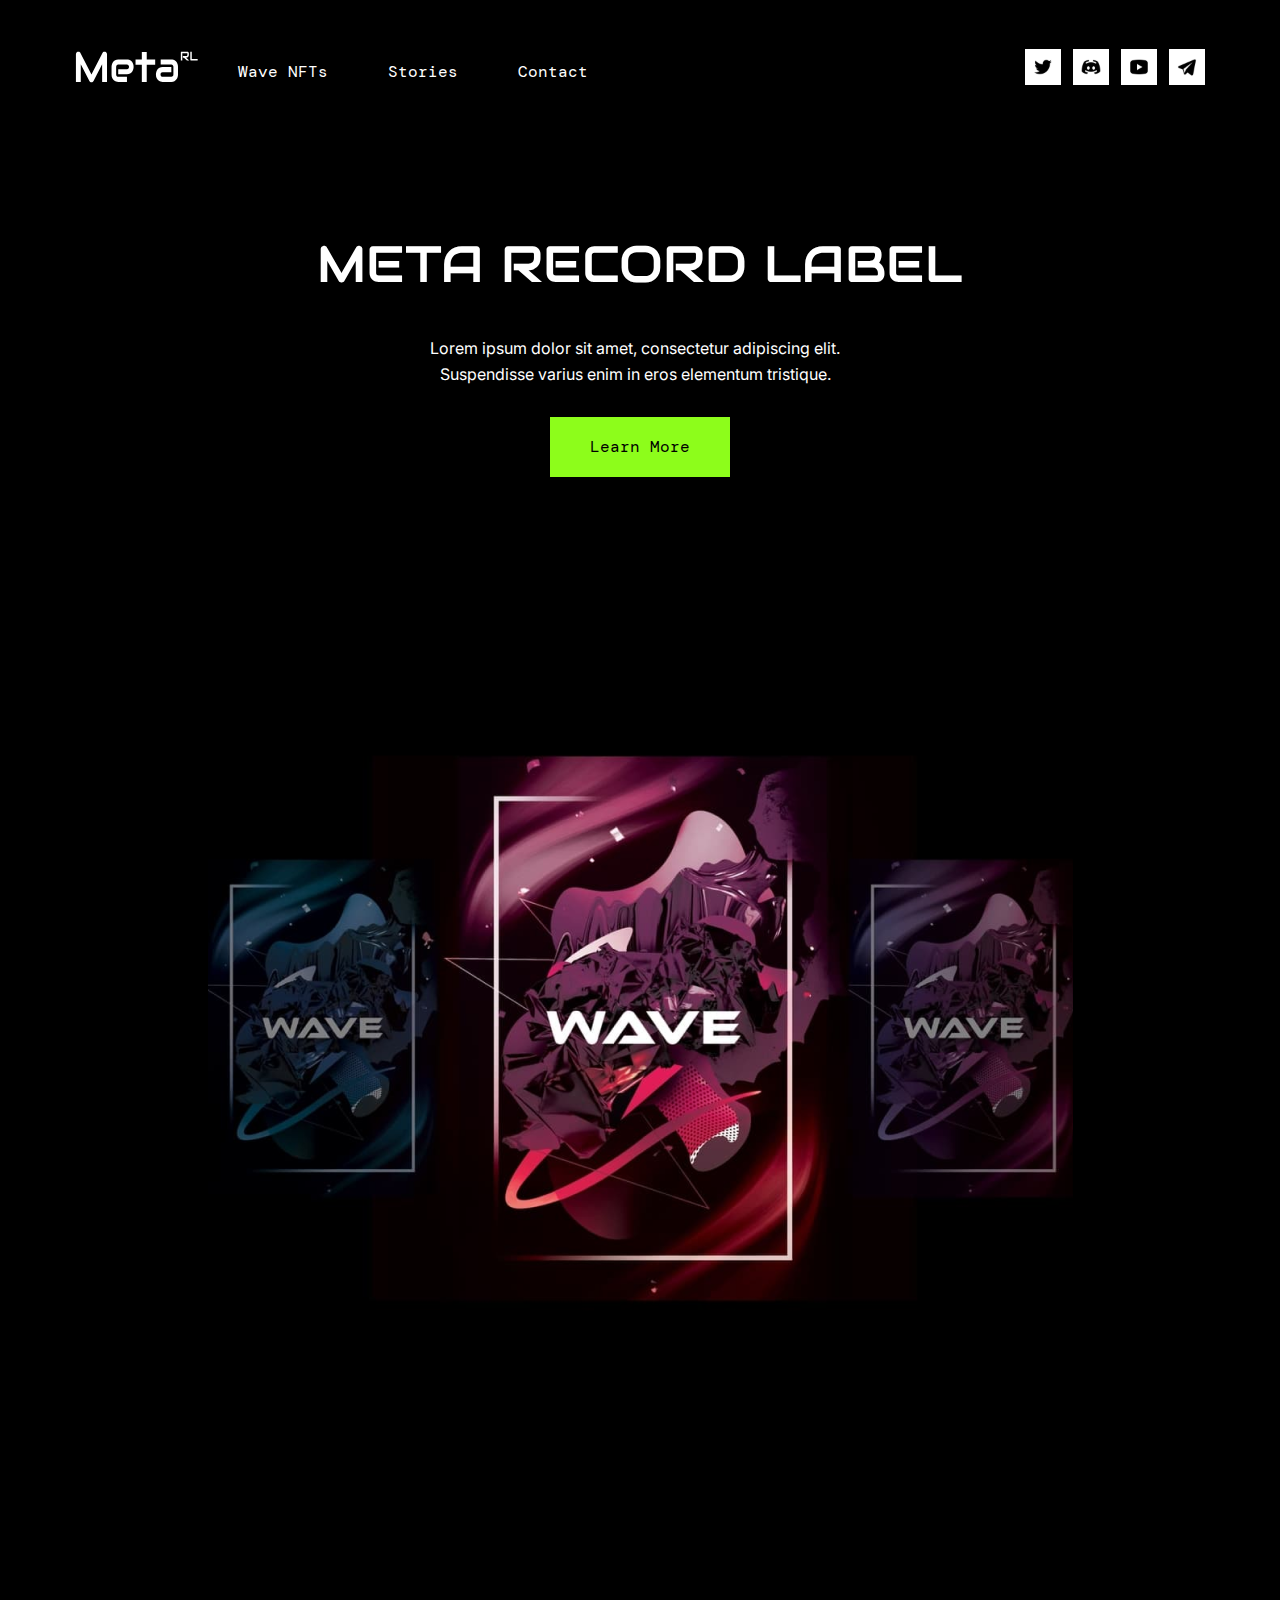
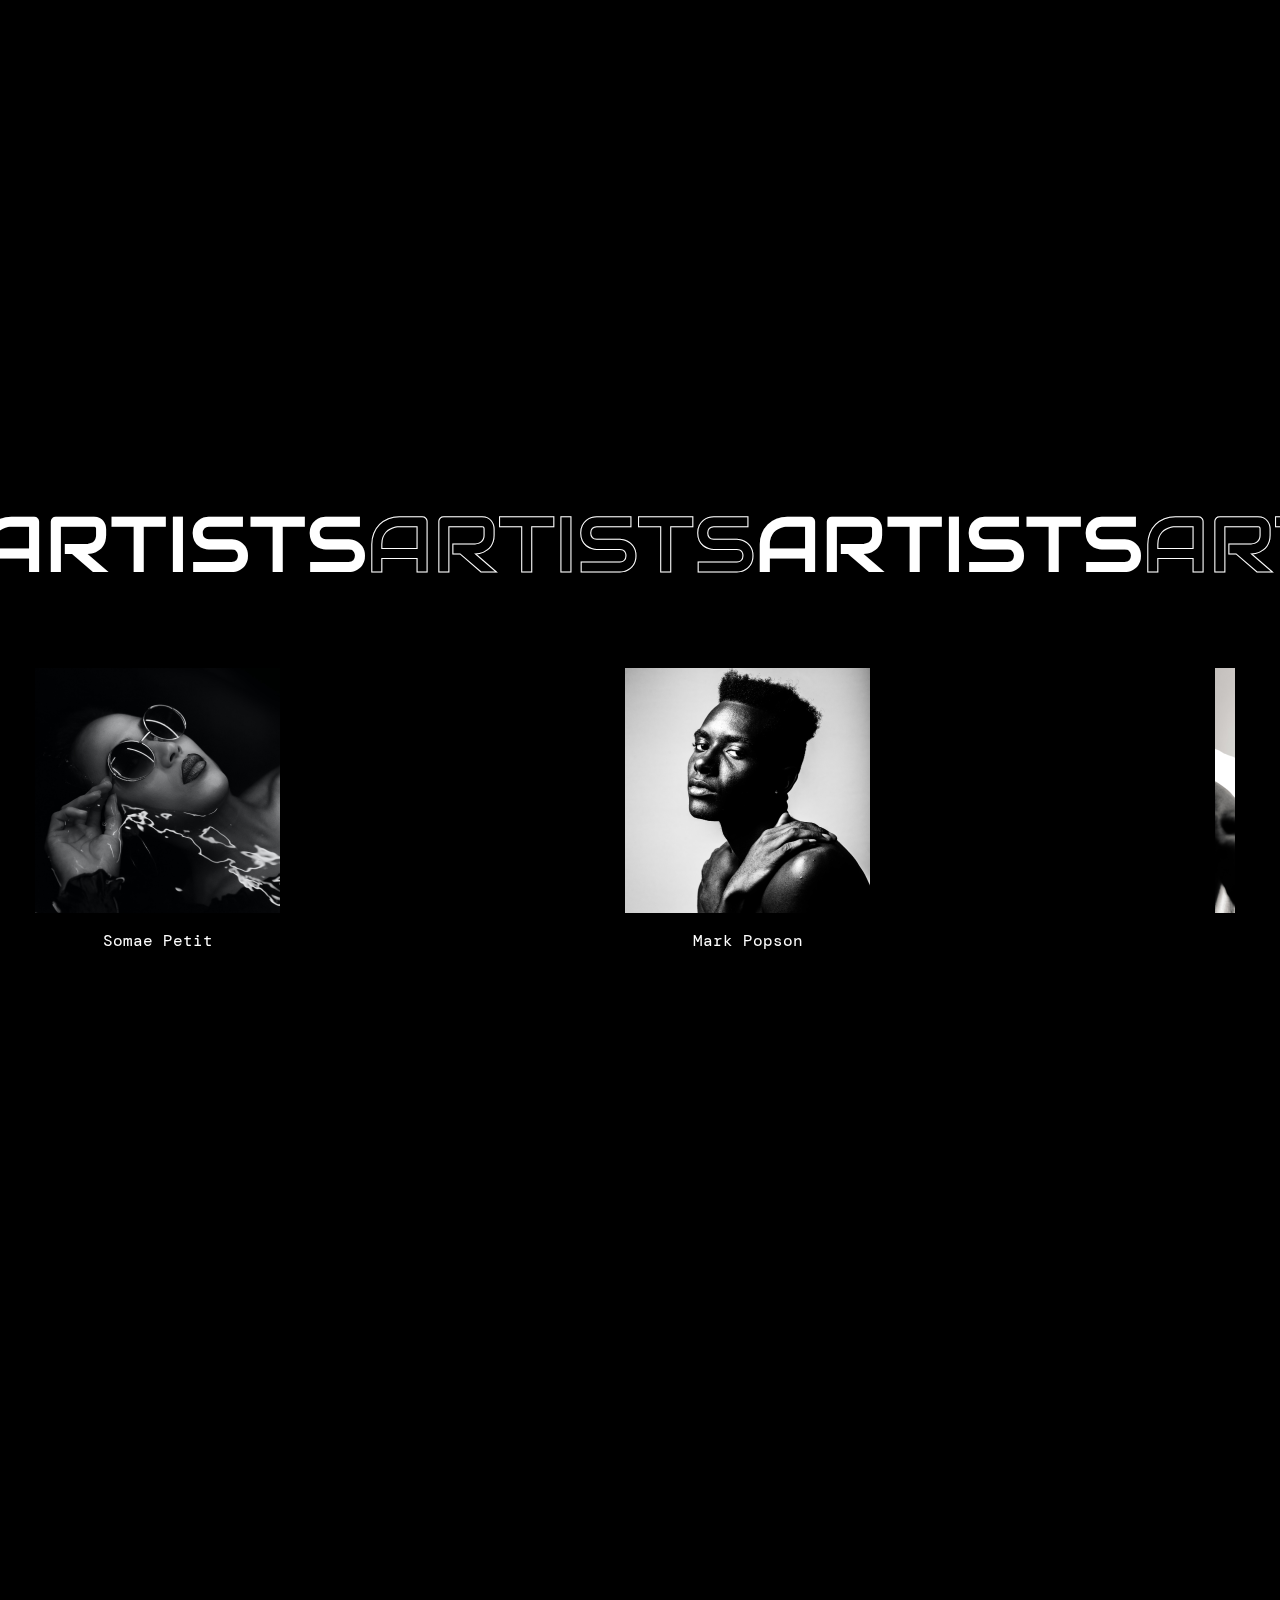
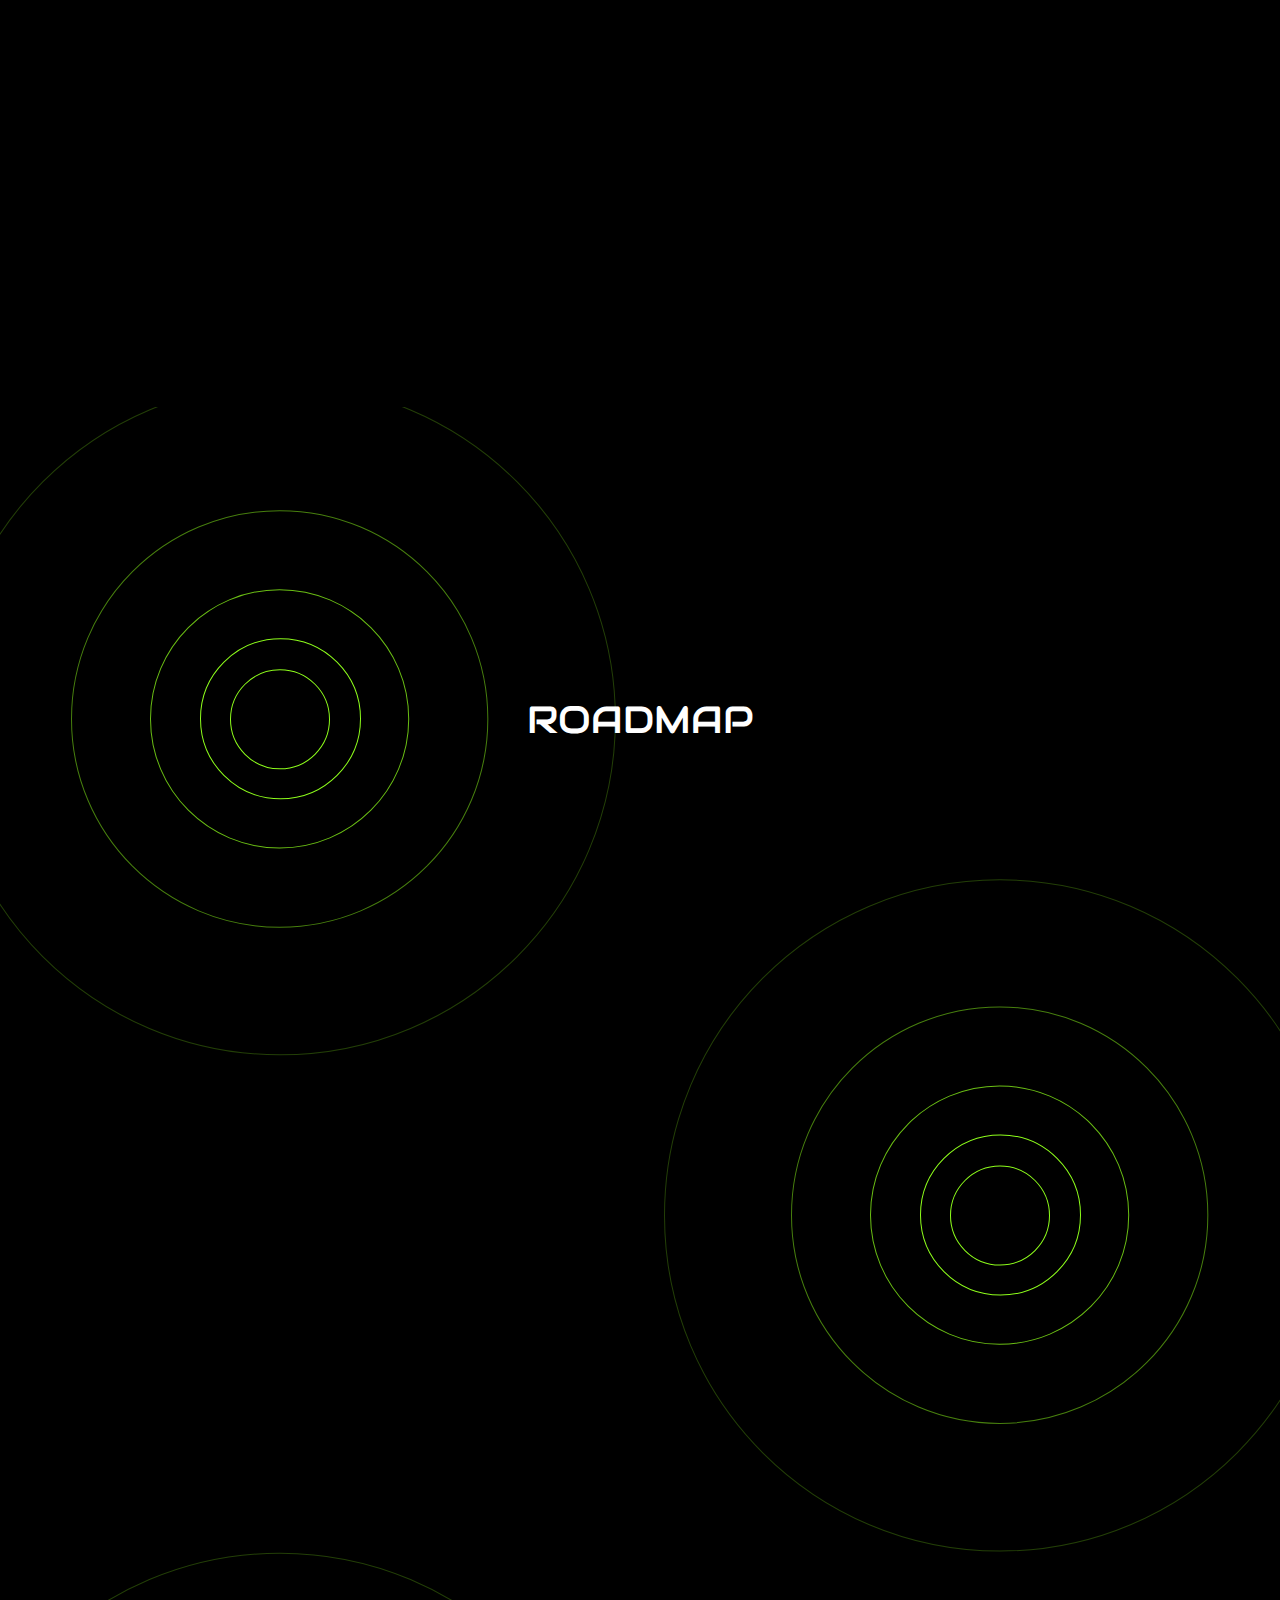
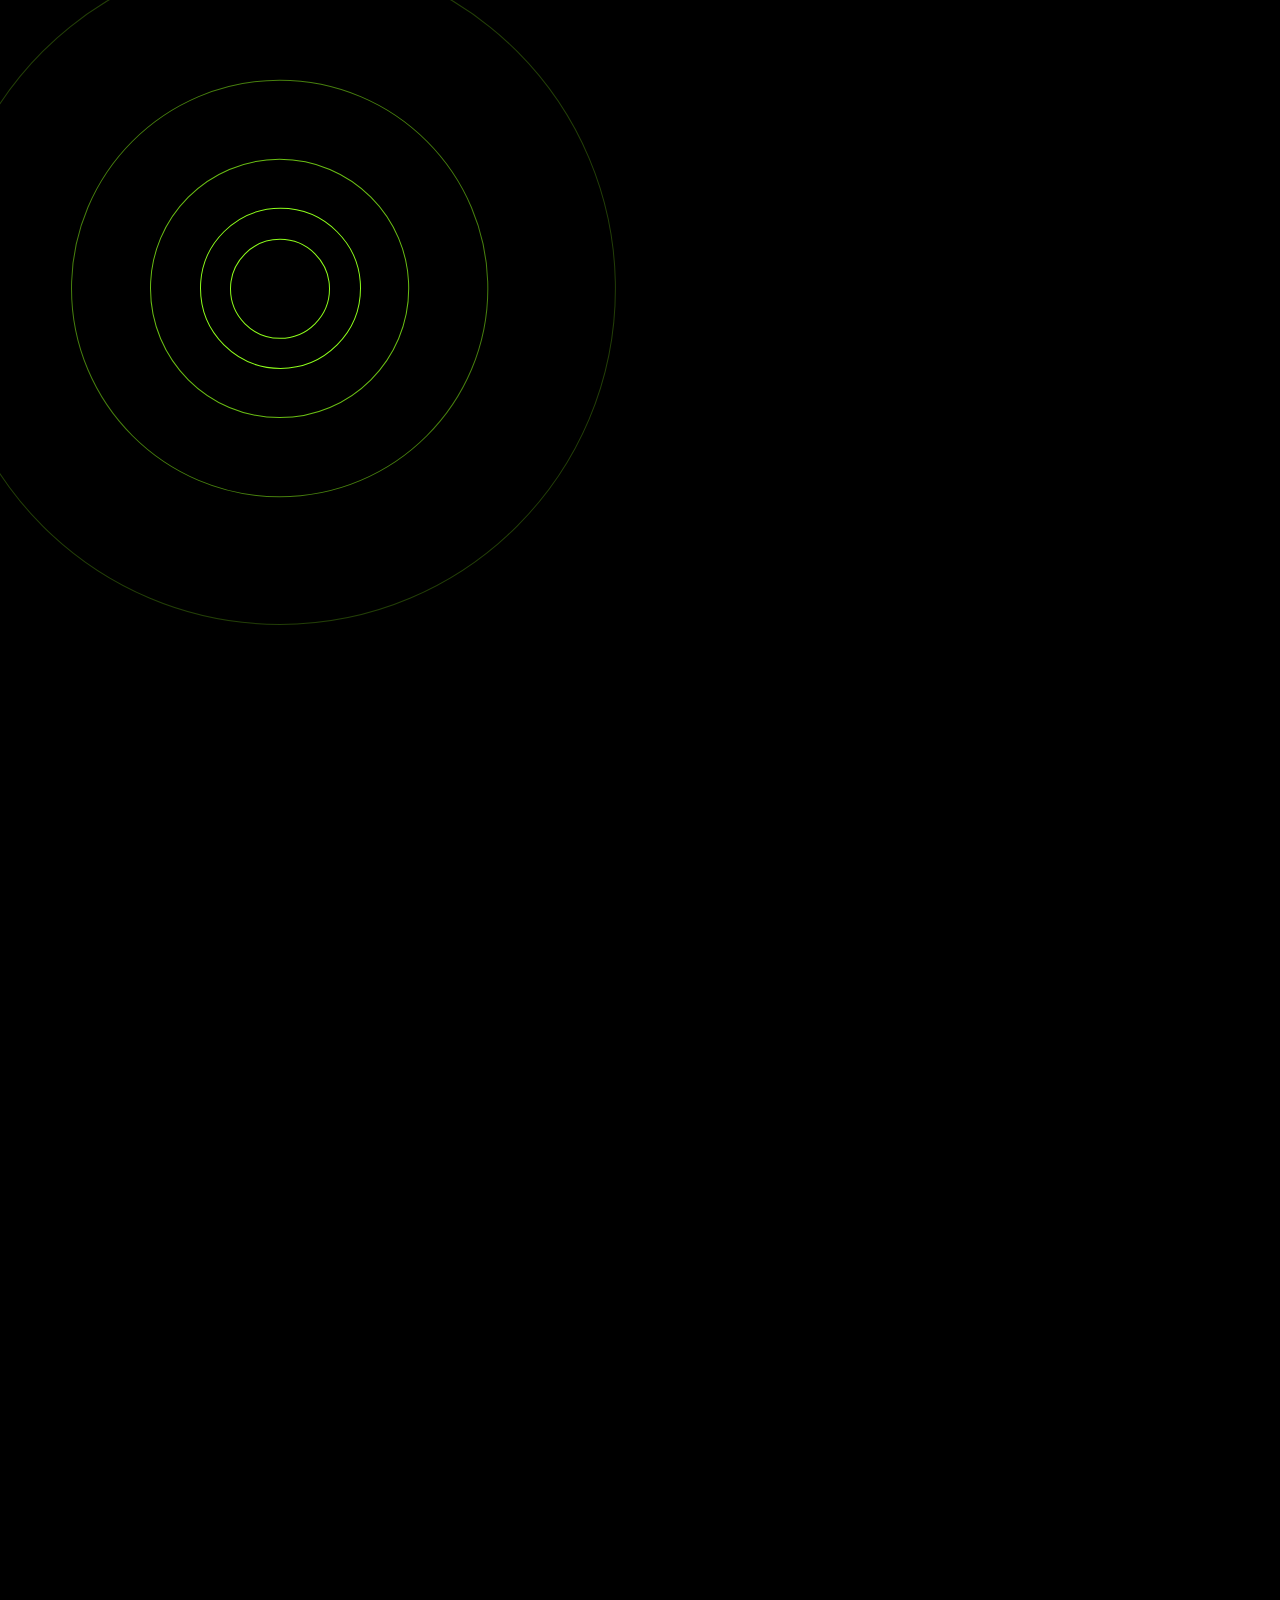
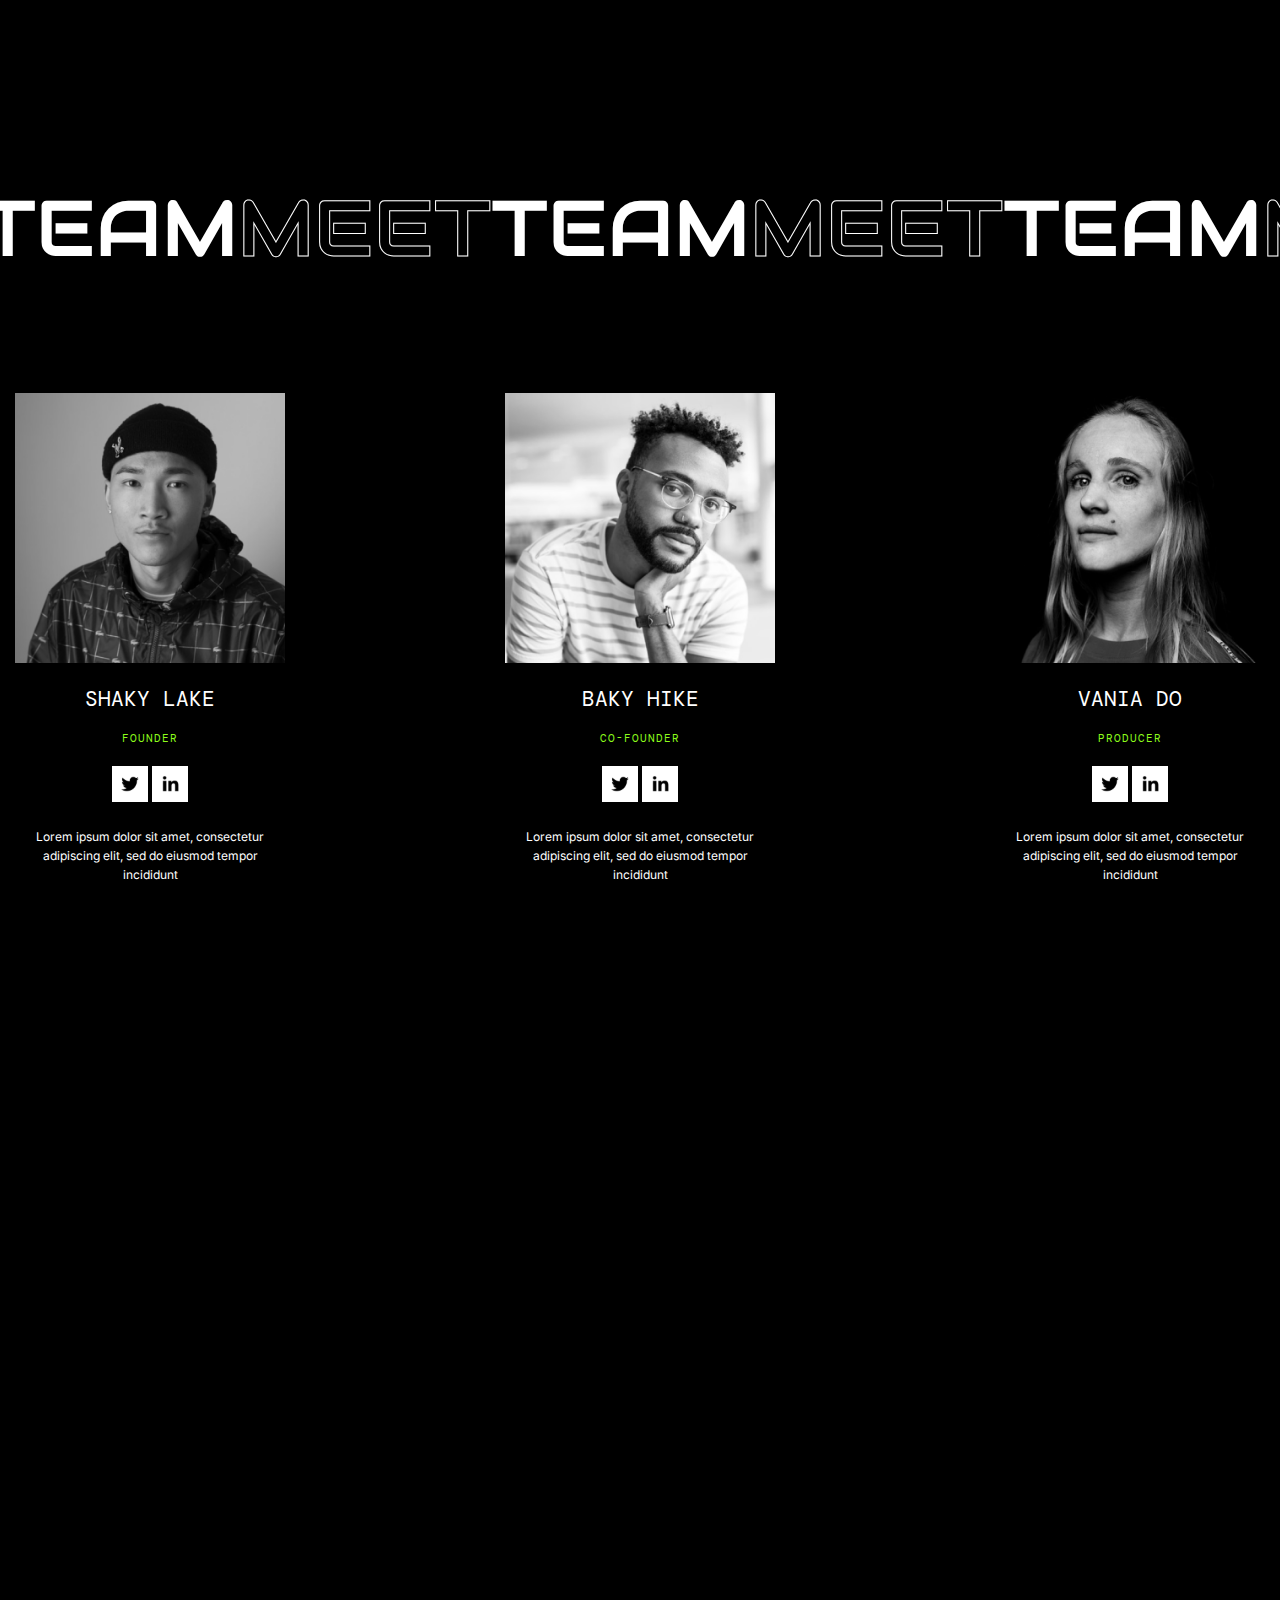
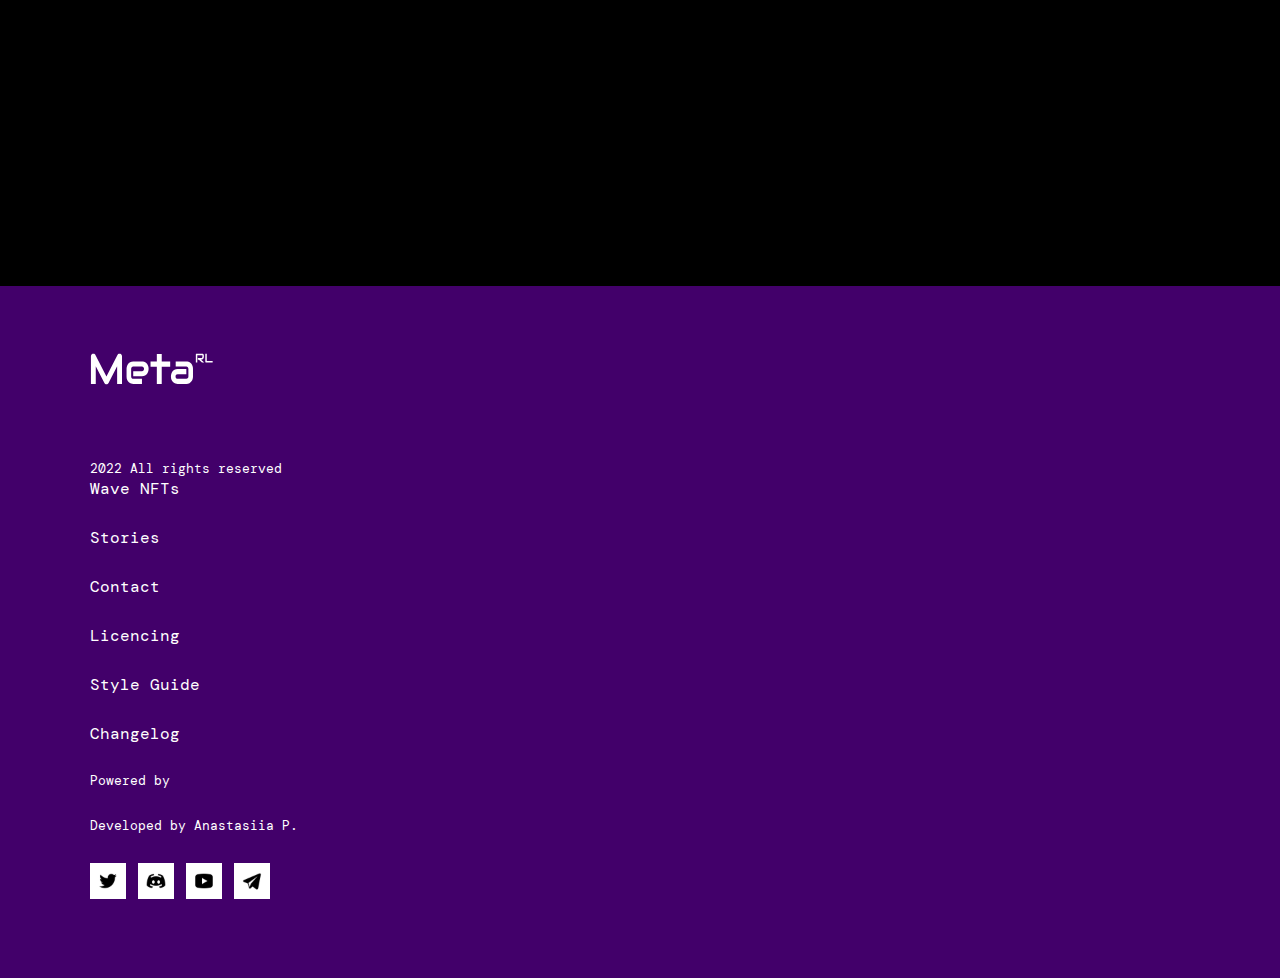
<file: index.html>
<!DOCTYPE html>
<html lang="en">

<head>
    <meta charset="UTF-8">
    <meta name="viewport" content="width=device-width, initial-scale=1.0">
    <meta http-equiv="X-UA-Compatible" content="ie=edge">
    <title>Meta</title>
    <link rel="shortcut icon" href="img/icon/favicon.ico" type="img/icon/favicon.ico">
    <script src="https://cdnjs.cloudflare.com/ajax/libs/jquery/3.6.0/jquery.min.js" integrity="sha512-894YE6QWD5I59HgZOGReFYm4dnWc1Qt5NtvYSaNcOP+u1T9qYdvdihz0PPSiiqn/+/3e7Jo4EaG7TubfWGUrMQ==" crossorigin="anonymous" referrerpolicy="no-referrer"></script>
    <link href="https://fonts.googleapis.com/css2?family=Audiowide&family=DM+Mono:ital,wght@0,300;0,500;1,300;1,400;1,500&family=Inter:wght@100;200;300;400;500;600;700;800;900&display=swap" rel="stylesheet">
    <link rel="stylesheet" href="css/style.min.css">
</head>

<body>
    <header class="header">
        <div class="container">
            <div class="header__menu">
                <div class="menu">
                    <div class="logo">
                        <a href="index.html"><img src="img/logo.svg" alt=""></a>
                    </div>
                    <button class="menu__btn-media">
                                <span></span>
                            </button>
                    <div class="menu__flex">
                        <nav>
                            <ul class="menu__btn-list ">
                                <li class="menu__btn"><a href="#wave-nft">Wave NFTs</a></li>
                                <li class="menu__btn"><a href="stories.html">Stories</a></li>
                                <li class="menu__btn"><a href="contacts.html">Contact</a></li>
                            </ul>
                        </nav>
                        <div class="menu__links">
                            <div class="menu__link">
                                <a href="https://twitter.com/"><img src="img/twitter.svg" alt="twitter"></a>
                            </div>
                            <div class="menu__link">
                                <a href="https://discord.com/"><img src="img/discord.svg" alt="discord"></a>
                            </div>
                            <div class="menu__link">
                                <a href="https://www.youtube.com/"><img src="img/youtube.svg" alt="youtube"></a>
                            </div>
                            <div class="menu__link">
                                <a href="https://telegram.org/"><img src="img/telegram.svg" alt="telegram"></a>
                            </div>
                        </div>
                    </div>
                </div>
            </div>


            <div class="header__content wow animate__animated animate__fadeIn animate__slow	2s">
                <div class="header__container">
                    <div class="header__title">META RECORD LABEl</div>
                    <div class="header__text">Lorem ipsum dolor sit amet, consectetur adipiscing elit. Suspendisse varius enim in eros elementum tristique.</div>
                    <a href="#wave-nft" class="header__btn">Learn more</a>
                </div>

                <div class="header__img">
                    <a href="#"><img src="img/wave-content.png" alt=""></a>
                </div>
            </div>
        </div>
    </header>

    <section>
        <div class="container">
            <div class="wave-nft__content wow animate__animated animate__fadeInUp animate__slow	2s" data-wow-offset="350" id="wave-nft">
                <div class="wave-nft__box">
                    <div class="wave-nft__title title">wave NFT <span>COLLECTION of 777</span></div>
                    <div class="wave-nft__img"><img src="img/wave-hft.png" alt="nft"></div>
                </div>
                <div class="wave-nft__container">
                    <div class="wave-nft__border"></div>
                    <div class="wave-nft__description">META WAVE NFT is your pass to Meta Record Label ecosystem. It is your access to our industry experts, established artists, and partners.</div>
                    <div class="wave-nft__text">
                        <p>Hac habitasse platea dictumst vestibulum rhoncus est. Sit amet dictum sit amet justo. Tortor aliquam nulla facilisi cras.</p>
                        <p>Maecenas ultricies mi eget mauris pharetra. Sit amet consectetur adipiscing elit ut aliquam purus. Porta nibh venenatis cras sed felis. Aenean vel elit scelerisque mauris pellentesque pulvinar. Et malesuada fames ac turpis egestas
                            sed tempus. Enim sit amet venenatis urna cursus eget.</p>
                        <p>Maecenas ultricies mi eget mauris pharetra et ultrices. A condimentum vitae sapien pellentesque habitant morbi.</p>
                    </div>
                    <a href="https://opensea.io/" class="wave-nft__btn">Get one on OpenSea</a>
                </div>
            </div>
        </div>
    </section>

    <section>
        <div id="marquee">
            <div class='artists__scroll'>
                <p id='stroke' class='artists__stroke'>Artists<span>Artists</span>Artists<span>Artists</span>Artists<span>Artists</span>Artists<span>Artists</span>Artists<span>Artists</span>Artists<span>Artists</span></p>
            </div>
        </div>
        <div class="container">
            <div class="artists autoplay">
                <div class="artist__box">
                    <a href="#" class="artist"><img class="artist__img" src="img/mark-popson.png" alt="artist">
                        <p>Mark Popson</p>
                    </a>
                </div>
                <div class="artist__box">
                    <a href="#" class="artist"><img class="artist__img" src="img/pete-bentz.png" alt="artist">
                        <p>Pete Bentz</p>
                    </a>
                </div>
                <div class="artist__box">
                    <a href="#" class="artist"><img class="artist__img" src="img/ganiela-youth.png" alt="artist">
                        <p>Daniela Youth</p>
                    </a>
                </div>
                <div class="artist__box ">
                    <a href="#" class="artist"><img class="artist__img" src="img/roman-gore.png" alt="artist">
                        <p>Roman Gore</p>
                    </a>
                </div>
                <div class="artist__box artist__box-slick">
                    <a href="#" class="artist"><img class="artist__img" src="img/tonya.png" alt="artist">
                        <p>Tonya</p>
                    </a>
                </div>
                <div class="artist__box artist__box-slick">
                    <a href="#" class="artist"><img class="artist__img" src="img/ivor.png" alt="artist">
                        <p>Ivor</p>
                    </a>
                </div>
                <div class="artist__box artist__box-slick">
                    <a href="#" class="artist"><img class="artist__img" src="img/somae-petit.png" alt="artist">
                        <p>Somae Petit</p>
                    </a>
                </div>



                <div class="artist__box artist__box-slick">
                    <a href="#" class="artist"><img class="artist__img" src="img/mark-popson.png" alt="artist">
                        <p>Mark Popson</p>
                    </a>
                </div>
                <div class="artist__box artist__box-slick">
                    <a href="#" class="artist"><img class="artist__img" src="img/pete-bentz.png" alt="artist">
                        <p>Pete Bentz</p>
                    </a>
                </div>
                <div class="artist__box artist__box-slick">
                    <a href="#" class="artist"><img class="artist__img" src="img/ganiela-youth.png" alt="artist">
                        <p>Daniela Youth</p>
                    </a>
                </div>
                <div class="artist__box  artist__box-slick">
                    <a href="#" class="artist"><img class="artist__img" src="img/roman-gore.png" alt="artist">
                        <p>Roman Gore</p>
                    </a>
                </div>
                <div class="artist__box artist__box-slick">
                    <a href="#" class="artist"><img class="artist__img" src="img/tonya.png" alt="artist">
                        <p>Tonya</p>
                    </a>
                </div>
                <div class="artist__box artist__box-slick">
                    <a href="#" class="artist"><img class="artist__img" src="img/ivor.png" alt="artist">
                        <p>Ivor</p>
                    </a>
                </div>
                <div class="artist__box artist__box-slick">
                    <a href="#" class="artist"><img class="artist__img" src="img/somae-petit.png" alt="artist">
                        <p>Somae Petit</p>
                    </a>
                </div>
            </div>



            <div class="artist__media wow animate__animated animate__fadeInUp animate__slow	2s" data-wow-offset="350">
                <div class="artists__top">
                    <div class="artist__box">
                        <a href="#" class="artist"><img class="artist__img" src="img/mark-popson.png" alt="artist">
                            <p>Mark Popson</p>
                        </a>
                    </div>
                    <div class="artist__box">
                        <a href="#" class="artist"><img class="artist__img" src="img/pete-bentz.png" alt="artist">
                            <p>Pete Bentz</p>
                        </a>
                    </div>
                    <div class="artist__box">
                        <a href="#" class="artist"><img class="artist__img" src="img/ganiela-youth.png" alt="artist">
                            <p>Daniela Youth</p>
                        </a>
                    </div>
                    <div class="artist__box ">
                        <a href="#" class="artist"><img class="artist__img" src="img/roman-gore.png" alt="artist">
                            <p>Roman Gore</p>
                        </a>
                    </div>
                </div>

                <div class="artists__bottom">
                    <div class="artist__box artist__box-slick">
                        <a href="#" class="artist"><img class="artist__img" src="img/tonya.png" alt="artist">
                            <p>Tonya</p>
                        </a>
                    </div>
                    <div class="artist__box artist__box-slick">
                        <a href="#" class="artist"><img class="artist__img" src="img/ivor.png" alt="artist">
                            <p>Ivor</p>
                        </a>
                    </div>
                    <div class="artist__box artist__box-slick">
                        <a href="#" class="artist"><img class="artist__img" src="img/somae-petit.png" alt="artist">
                            <p>Somae Petit</p>
                        </a>
                    </div>
                </div>

            </div>
        </div>
    </section>

    <section>
        <div class="container">
            <div class="story wow animate__animated animate__fadeInUp animate__slow	1s" data-wow-offset="350">
                <div class="story__title title wow animate__animated animate__fadeInUp animate__slow	2s" data-wow-offset="500">MRL.<span>the story.</span></div>
                <div class="tabs">
                    <input type="radio" name="tab-btn" id="tab-btn-1" value="" checked>
                    <label for="tab-btn-1">Our founders</label>
                    <input type="radio" name="tab-btn" id="tab-btn-2" value="">
                    <label for="tab-btn-2">Partners</label>
                    <input type="radio" name="tab-btn" id="tab-btn-3" value="">
                    <label for="tab-btn-3">The future</label>
                    <div id="content-1" class="story__content">
                        <div class="story__content-img"><img src="img/content.png" alt="content"></div>
                        <div class="story__container">
                            <div class="story__container-border"></div>
                            <div class="story__container-description">META WAVE NFT is your pass to Meta Record Label ecosystem. It is your access to our industry experts, established artists, and partners.</div>
                            <div class="story__container-text">
                                <p>Hac habitasse platea dictumst vestibulum rhoncus est. Sit amet dictum sit amet justo. Tortor aliquam nulla facilisi cras.</p>
                                <p>Maecenas ultricies mi eget mauris pharetra. Sit amet consectetur adipiscing elit ut aliquam purus. Porta nibh venenatis cras sed felis. Aenean vel elit scelerisque mauris pellentesque pulvinar. Et malesuada fames ac turpis
                                    egestas sed tempus. Enim sit amet venenatis urna cursus eget.</p>
                                <p>Maecenas ultricies mi eget mauris pharetra et ultrices. A condimentum vitae sapien pellentesque habitant morbi.</p>
                            </div>
                        </div>
                    </div>
                    <div id="content-2" class="story__content--2">
                        <div class="story__container partners">
                            <p>Maecenas ultricies mi eget mauris pharetra. Sit amet consectetur adipiscing elit ut aliquam purus. Porta nibh venenatis cras sed felis. Aenean vel elit scelerisque mauris pellentesque pulvinar. Et malesuada fames ac turpis
                                egestas sed tempus. Enim sit amet venenatis urna cursus eget.</p>
                            <div><img class="story__content-logo" src="img/logoholder.png" alt="content"></div>
                        </div>
                    </div>
                    <div id="content-3" class="story__content--3">
                        <div class="story__container future">
                            <p>Hac habitasse platea dictumst vestibulum rhoncus est. Sit amet dictum sit amet justo. Tortor aliquam nulla facilisi cras.</p>
                            <p>Maecenas ultricies mi eget mauris pharetra. Sit amet consectetur adipiscing elit ut aliquam purus. Porta nibh venenatis cras sed felis. Aenean vel elit scelerisque mauris pellentesque pulvinar. Et malesuada fames ac turpis
                                egestas sed tempus. Enim sit amet venenatis urna cursus eget.</p>
                            <p>Maecenas ultricies mi eget mauris pharetra et ultrices. A condimentum vitae sapien pellentesque habitant morbi.</p>
                        </div>
                    </div>
                </div>
            </div>
        </div>
    </section>

    <section class="roadmap">
        <div class="container ">
            <div class="roadmap__title title">roadmap</div>
            <div class="roadmap__container  wow animate__animated animate__zoomInDown animate__slow	0.5s" data-wow-offset="200">
                <div class="roadmap__container-top">
                    <div class="roadmap__container-number">1</div>
                    <div class="roadmap__text">
                        <div class="roadmap__container-description">Phase 1 - completed</div>
                        <div class="roadmap__container-date">Spring 2022 - pre launch</div>
                    </div>
                </div>
                <div class="roadmap__box">
                    <div class="roadmap__container-box">
                        <ul class="roadmap__container-text">
                            <li>Website 1.2</li>
                            <li>Discord community promotion</li>
                            <li>MINTING WAVE NFTs</li>
                        </ul>
                        <p>WAVE NFTs will be 100% pre-minted and launched as an OpenOcean collection</p>
                    </div>
                    <img src="img/roadmap-1.png" alt="1box">
                </div>
                <div class="roadmap__line wow animate__animated animate__zoomInDown animate__slow	2s" data-wow-offset="200"></div>
            </div>



            <div class="roadmap__container  wow animate__animated animate__zoomInDown animate__slow	1s" data-wow-offset="200">
                <div class="roadmap__container-top">
                    <div class="roadmap__container-number">2</div>
                    <div class="roadmap__text">
                        <div class="roadmap__container-description">Phase 2</div>
                        <div class="roadmap__container-date">Summer 2022 - GROWTH</div>
                    </div>
                </div>
                <div class="roadmap__box">
                    <div class="roadmap__container-box">
                        <ul class="roadmap__container-text">
                            <li>Hiring for 10 positions in</li>
                            <li>Partnerships with main Metaverse players</li>
                            <li>Partnerships with WEB 2.0 music destribution</li>
                        </ul>
                        <p>Onboarding 100 new artists</p>
                        <p>META Record Labels is holding the first screening of aspiring artists from the list of WAVE NFT holders</p>
                    </div>
                    <img src="img/roadmap-2.png" alt="2box">
                </div>
                <div class="roadmap__line wow animate__animated animate__zoomInDown animate__slow	2s" data-wow-offset="200"></div>
            </div>
            <div class="roadmap__container  wow animate__animated animate__zoomInDown animate__slow	1s" data-wow-offset="200">
                <div class="roadmap__container-top">
                    <div class="roadmap__container-number">3</div>
                    <div class="roadmap__text">
                        <div class="roadmap__container-description">Phase 3</div>
                        <div class="roadmap__container-date">Summer 2022 - YOuR new stage</div>
                    </div>
                </div>
                <div class="roadmap__box">
                    <div class="roadmap__container-box">
                        <ul class="roadmap__container-text">
                            <li>Onboarding new partners</li>
                            <li> First live concert in Sandjar</li>
                            <li> Live concert in Decentrafield</li>
                        </ul>
                        <p>We secured dates for out artists to peform in front of the live audience of Metaverse. Check the concert schedule in our <span>Discord</span>.</p>
                    </div>
                    <img src="img/roadmap-3.png" alt="3box">
                </div>
            </div>
            <div class="our-partners wow animate__animated animate__fadeInUp animate__slow	1s" data-wow-offset="350">
                <p>Our partners</p> <img src="img/logoholder.png" alt="logoholder">
            </div>
        </div>
    </section>

    <section>
        <div class="container">
            <div class="asked__inner wow animate__animated animate__fadeInUp animate__slow	2s">
                <div class="asked__content">
                    <div class="asked__title title">Frequently <span>asked</span> questions</div>
                    <img src="img/asked-wave.png" alt="wave">
                </div>
                <div class="row">
                    <div class="col">
                        <div class="dropdown-container">
                            <div class="dropdown-toggle click-dropdown">
                                How can I get into Meta RL?
                            </div>
                            <div class="dropdown-menu">
                                <ul>
                                    <li>Lorem ipsum dolor sit amet, consectetur adipiscing elit. Suspendisse varius enim in eros elementum tristique. Duis cursus, mi quis viverra ornare, eros dolor interdum nulla, ut commodo diam libero vitae erat. Aenean
                                        faucibus nibh et justo cursus id rutrum lorem imperdiet. Nunc ut sem vitae risus tristique posuere.</li>

                                </ul>
                            </div>
                        </div>
                    </div>

                    <div class="row">
                        <div class="col">

                            <div class="dropdown-container">
                                <div class="dropdown-toggle click-dropdown">
                                    When is the NFT launch?
                                </div>
                                <div class="dropdown-menu">
                                    <ul>
                                        <li>Lorem ipsum dolor sit amet, consectetur adipiscing elit. Suspendisse varius enim in eros elementum tristique. Duis cursus, mi quis viverra ornare, eros dolor interdum nulla, ut commodo diam libero vitae erat. Aenean
                                            faucibus nibh et justo cursus id rutrum lorem imperdiet. Nunc ut sem vitae risus tristique posuere.</li>
                                    </ul>
                                </div>
                            </div>
                        </div>
                    </div>

                    <div class="row">
                        <div class="col">

                            <div class="dropdown-container">
                                <div class="dropdown-toggle click-dropdown">
                                    Can I hold META WAVE NFT as an investment?
                                </div>
                                <div class="dropdown-menu">
                                    <ul>
                                        <li>Lorem ipsum dolor sit amet, consectetur adipiscing elit. Suspendisse varius enim in eros elementum tristique. Duis cursus, mi quis viverra ornare, eros dolor interdum nulla, ut commodo diam libero vitae erat. Aenean
                                            faucibus nibh et justo cursus id rutrum lorem imperdiet. Nunc ut sem vitae risus tristique posuere.</li>
                                    </ul>
                                </div>
                            </div>
                        </div>
                    </div>

                    <div class="row">
                        <div class="col">

                            <div class="dropdown-container">
                                <div class="dropdown-toggle click-dropdown">
                                    Where can I get a WAVE NFT?
                                </div>
                                <div class="dropdown-menu">
                                    <ul>
                                        <li>Lorem ipsum dolor sit amet, consectetur adipiscing elit. Suspendisse varius enim in eros elementum tristique. Duis cursus, mi quis viverra ornare, eros dolor interdum nulla, ut commodo diam libero vitae erat. Aenean
                                            faucibus nibh et justo cursus id rutrum lorem imperdiet. Nunc ut sem vitae risus tristique posuere.</li>
                                    </ul>
                                </div>
                            </div>
                        </div>
                    </div>

                </div>






                <div class="row__media">
                    <div class="col__media">
                        <div class="dropdown-container__media">
                            <div class="dropdown-toggle__media click-dropdown__media">
                                How can I get into Meta RL?
                            </div>
                            <div class="dropdown-menu__media">
                                Lorem ipsum dolor sit amet, consectetur adipiscing elit. Suspendisse varius enim in eros elementum tristique. Duis cursus, mi quis viverra ornare, eros dolor interdum nulla, ut commodo diam libero vitae erat. Aenean faucibus nibh et justo cursus id rutrum
                                lorem imperdiet. Nunc ut sem vitae risus tristique posuere.
                            </div>
                        </div>
                    </div>

                    <div class="row__media">
                        <div class="col__media">
                            <div class="dropdown-container__media">
                                <div class="dropdown-toggle__media click-dropdown__media">
                                    When is the NFT launch?
                                </div>
                                <div class="dropdown-menu__media">
                                    Lorem ipsum dolor sit amet, consectetur adipiscing elit. Suspendisse varius enim in eros elementum tristique. Duis cursus, mi quis viverra ornare, eros dolor interdum nulla, ut commodo diam libero vitae erat. Aenean faucibus nibh et justo cursus id rutrum
                                    lorem imperdiet. Nunc ut sem vitae risus tristique posuere.
                                </div>
                            </div>
                        </div>
                    </div>

                    <div class="row__media">
                        <div class="col__media">

                            <div class="dropdown-container__media">
                                <div class="dropdown-toggle__media click-dropdown__media">
                                    Can I hold META WAVE NFT as an investment?
                                </div>
                                <div class="dropdown-menu__media">

                                    Lorem ipsum dolor sit amet, consectetur adipiscing elit. Suspendisse varius enim in eros elementum tristique. Duis cursus, mi quis viverra ornare, eros dolor interdum nulla, ut commodo diam libero vitae erat. Aenean faucibus nibh et justo cursus id rutrum
                                    lorem imperdiet. Nunc ut sem vitae risus tristique posuere.

                                </div>
                            </div>
                        </div>
                    </div>

                    <div class="row__media">
                        <div class="col__media">

                            <div class="dropdown-container__media">
                                <div class="dropdown-toggle__media click-dropdown__media">
                                    Where can I get a WAVE NFT?
                                </div>
                                <div class="dropdown-menu__media">

                                    Lorem ipsum dolor sit amet, consectetur adipiscing elit. Suspendisse varius enim in eros elementum tristique. Duis cursus, mi quis viverra ornare, eros dolor interdum nulla, ut commodo diam libero vitae erat. Aenean faucibus nibh et justo cursus id rutrum
                                    lorem imperdiet. Nunc ut sem vitae risus tristique posuere.

                                </div>
                            </div>
                        </div>
                    </div>

                </div>
            </div>
    </section>

    <section>
        <div id="marquee">
            <div class='team-meet__scroll'>
                <p id='mylist' class='team-meet__stroke'>team<span>meet</span>team<span>meet</span>team<span>meet</span>team<span>meet</span>team<span>meet</span>team<span>meet</span>team<span>meet</span>team<span>meet</span></p>
            </div>
        </div>
        <div class="container">
            <div class="team-meet">
                <div class="team-meet__slider ">
                    <div class="team-meet__box">
                        <a href="#" class="team-meet__photo"><img class="team-meet__img" src="img/shaky_lake.png" alt="team-meet">
                            <div class="team-meet__name">Shaky Lake</div>
                            <div class="team-meet__prof">Founder</div>
                        </a>
                        <div class="team-meet__social">
                            <a href="#"><img src="img/twitter.svg" alt="twitter"></a>
                            <a href="#"><img src="img/linkedin.svg" alt="linkedin"></a>
                        </div>
                        <p class="team-meet__about">Lorem ipsum dolor sit amet, consectetur adipiscing elit, sed do eiusmod tempor incididunt</p>
                    </div>

                    <div class="team-meet__box">
                        <a href="#" class="team-meet__photo"><img class="team-meet__img" src="img/baky_hike.png" alt="team-meet">
                            <div class="team-meet__name">Baky Hike</div>
                            <div class="team-meet__prof">Co-founder</div>
                        </a>
                        <div class="team-meet__social">
                            <a href="#"><img src="img/twitter.svg" alt="twitter"></a>
                            <a href="#"><img src="img/linkedin.svg" alt="linkedin"></a>
                        </div>
                        <p class="team-meet__about">Lorem ipsum dolor sit amet, consectetur adipiscing elit, sed do eiusmod tempor incididunt</p>
                    </div>

                    <div class="team-meet__box">
                        <a href="#" class="team-meet__photo"><img class="team-meet__img" src="img/vania_do.png" alt="team-meet">
                            <div class="team-meet__name">Vania Do</div>
                            <div class="team-meet__prof">Producer</div>
                        </a>
                        <div class="team-meet__social">
                            <a href="#"><img src="img/twitter.svg" alt="twitter"></a>
                            <a href="#"><img src="img/linkedin.svg" alt="linkedin"></a>
                        </div>
                        <p class="team-meet__about">Lorem ipsum dolor sit amet, consectetur adipiscing elit, sed do eiusmod tempor incididunt</p>
                    </div>
                </div>


                <div class="team-meet__media">
                    <div class="team-meet__box">

                        <a href="#" class="team-meet__photo"><img class="team-meet__img" src="img/shaky_lake.png" alt="team-meet">
                            <div class="team-meet__name">Shaky Lake</div>
                            <div class="team-meet__prof">Founder</div>
                        </a>
                        <div class="team-meet__social">
                            <a href="#"><img src="img/twitter.svg" alt="twitter"></a>
                            <a href="#"><img src="img/linkedin.svg" alt="linkedin"></a>
                        </div>
                        <p class="team-meet__about">Lorem ipsum dolor sit amet, consectetur adipiscing elit, sed do eiusmod tempor incididunt</p>
                    </div>

                    <div class="team-meet__box">
                        <a href="#" class="team-meet__photo"><img class="team-meet__img" src="img/baky_hike.png" alt="team-meet">
                            <div class="team-meet__name">Baky Hike</div>
                            <div class="team-meet__prof">Co-founder</div>
                        </a>
                        <div class="team-meet__social">
                            <a href="#"><img src="img/twitter.svg" alt="twitter"></a>
                            <a href="#"><img src="img/linkedin.svg" alt="linkedin"></a>
                        </div>
                        <p class="team-meet__about">Lorem ipsum dolor sit amet, consectetur adipiscing elit, sed do eiusmod tempor incididunt</p>
                    </div>

                    <div class="team-meet__box">
                        <a href="#" class="team-meet__photo"><img class="team-meet__img" src="img/vania_do.png" alt="team-meet">
                            <div class="team-meet__name">Vania Do</div>
                            <div class="team-meet__prof">Producer</div>
                        </a>
                        <div class="team-meet__social">
                            <a href="#"><img src="img/twitter.svg" alt="twitter"></a>
                            <a href="#"><img src="img/linkedin.svg" alt="linkedin"></a>
                        </div>
                        <p class="team-meet__about">Lorem ipsum dolor sit amet, consectetur adipiscing elit, sed do eiusmod tempor incididunt</p>
                    </div>
                </div>
            </div>
        </div>
    </section>

    <section>
        <div class="container">
            <div class="join__content wow animate__animated animate__fadeInUp animate__slow	1s" data-wow-offset="150">
                <div class="join__container">
                    <div class="join__title title">Join our <span>Discord</span></div>
                    <div class="join__text">Lorem ipsum dolor sit amet, consectetur adipiscing elit. Suspendisse varius enim in eros elementum tristique.</div>
                    <button class="join__btn"><p> Join Discord</p></button>
                </div>

                <div class="join__img">
                    <a href="#"><img src="img/join-wave.png" alt=""></a>
                </div>

            </div>
        </div>
    </section>

    <footer class="footer">
        <div class="container">
            <div class="footer__inner">
                <div class="footer__logo">
                    <a><img src="img/logo.svg" alt="logo"></a>
                    <div class="footer__description">2022 All rights reserved</div>
                </div>
                <ul class="footer__list footer__list--1">
                    <a href="#">
                        <li class="footer__li">Wave NFTs</li>
                    </a>
                    <a href="#">
                        <li class="footer__li">Stories</li>
                    </a>
                    <a href="#">
                        <li class="footer__li">Contact</li>
                    </a>
                </ul>
                <ul class="footer__list footer__list--2">
                    <a href="#">
                        <li class="footer__li">Licencing</li>
                    </a>
                    <a href="#">
                        <li class="footer__li">Style Guide</li>
                    </a>
                    <a href="#">
                        <li class="footer__li">Changelog</li>
                    </a>
                </ul>
                <ul class="footer__list footer__list--3">
                    <a href="# ">
                        <li class=" footer__li ">Powered by</li>
                    </a>
                    <a href="# ">
                        <li class="footer__li ">Developed by Anastasiia P.</li>
                    </a>
                </ul>
                <nav class="footer__links ">
                    <div class="footer__link ">
                        <a href="# "><img src="img/twitter.svg " alt=" "></a>
                    </div>
                    <div class="footer__link ">
                        <a href="# "><img src="img/discord.svg " alt=" "></a>
                    </div>
                    <div class="footer__link ">
                        <a href="# "><img src="img/youtube.svg " alt=" "></a>
                    </div>
                    <div class="footer__link ">
                        <a href="# "><img src="img/telegram.svg " alt=" "></a>
                    </div>
                </nav>
            </div>
        </div>
    </footer>

    <script src="https://code.jquery.com/jquery-3.5.1.min.js "></script>
    <script src="https://cdnjs.cloudflare.com/ajax/libs/jquery/2.1.3/jquery.min.js "></script>
    <script src="js/libs.min.js "></script>
    <script src="js/main.js "></script>

</body>

</html>
</file>
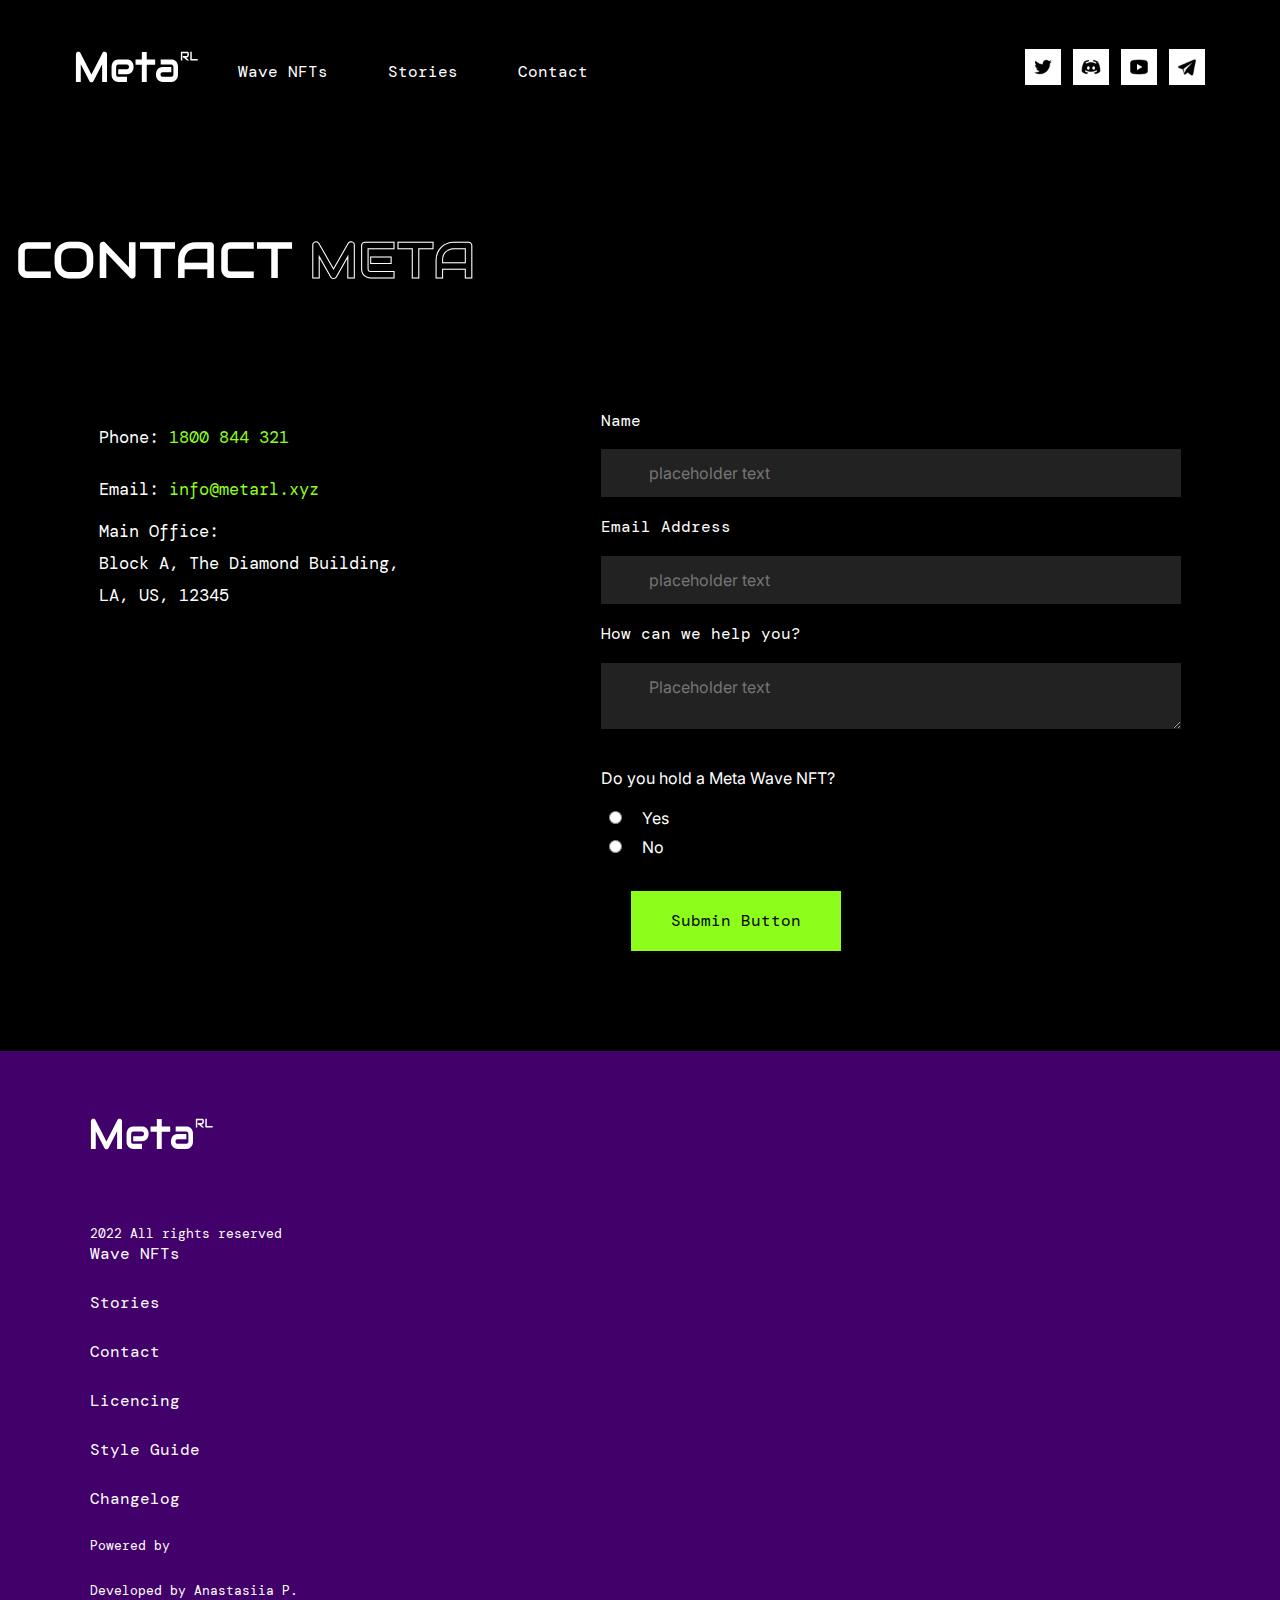
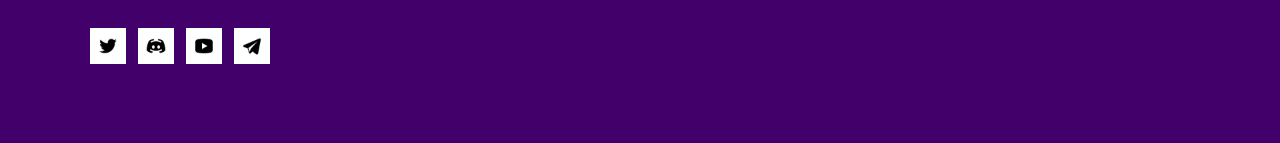
<file: contacts.html>
<!DOCTYPE html>
<html lang="en">

<head>
    <meta charset="UTF-8">
    <meta name="viewport" content="width=device-width, initial-scale=1.0">
    <meta http-equiv="X-UA-Compatible" content="ie=edge">
    <title>Meta</title>
    <script src="https://cdnjs.cloudflare.com/ajax/libs/jquery/3.6.0/jquery.min.js" integrity="sha512-894YE6QWD5I59HgZOGReFYm4dnWc1Qt5NtvYSaNcOP+u1T9qYdvdihz0PPSiiqn/+/3e7Jo4EaG7TubfWGUrMQ==" crossorigin="anonymous" referrerpolicy="no-referrer"></script>
    <link href="https://fonts.googleapis.com/css2?family=Audiowide&family=DM+Mono:ital,wght@0,300;0,500;1,300;1,400;1,500&family=Inter:wght@100;200;300;400;500;600;700;800;900&display=swap" rel="stylesheet">
    <link rel="stylesheet" href="css/style.min.css">
</head>

<body>
    <header class="header">
        <div class="container">
            <div class="header__menu meta-stories__menu">
                <div class="menu">
                    <div class="logo">
                        <a href="index.html"><img src="img/logo.svg" alt=""></a>
                    </div>
                    <button class="menu__btn-media">
                                <span></span>
                            </button>
                    <div class="menu__flex">
                        <nav>
                            <ul class="menu__btn-list ">
                                <li class="menu__btn"><a href="#wave-nft">Wave NFTs</a></li>
                                <li class="menu__btn"><a href="stories.html">Stories</a></li>
                                <li class="menu__btn"><a href="contacts.html">Contact</a></li>
                            </ul>
                        </nav>
                        <div class="menu__links">
                            <div class="menu__link">
                                <a href="https://twitter.com/"><img src="img/twitter.svg" alt="twitter"></a>
                            </div>
                            <div class="menu__link">
                                <a href="https://discord.com/"><img src="img/discord.svg" alt="discord"></a>
                            </div>
                            <div class="menu__link">
                                <a href="https://www.youtube.com/"><img src="img/youtube.svg" alt="youtube"></a>
                            </div>
                            <div class="menu__link">
                                <a href="https://telegram.org/"><img src="img/telegram.svg" alt="telegram"></a>
                            </div>
                        </div>
                    </div>
                </div>
            </div>

        </div>
    </header>




    <div class="container">
        <div class="story meta-stories">
            <div class="meta-story__title title">CONTACT<span> META</span></div>
        </div>
        <div class="contact-meta__inner">
            <div class="meta-stories__container">
                <div>Phone: <a class="header__phone" href="tel:+1800844321">1800 844 321</a></div>
                <div>Email: <a class="header__phone" href="mailto:info@metarl.xyz">info@metarl.xyz</a></div>
                <div>Main Office:<br> Block A, The Diamond Building, LA, US, 12345</div>
            </div>
            <div class="meta-stories__forms">
                <form class="meta-stories__forms-container">
                    <label class="meta-stories__forms-text" for="name">Name</label><br>
                    <input class="meta-stories__forms-input" id="name" name="name" type="name" placeholder="placeholder text">
                    <label class="meta-stories__forms-text" for="email">Email Address</label><br>
                    <input class="meta-stories__forms-input" id="email" name="email" type="email" placeholder="placeholder text">
                    <label class="meta-stories__forms-text" for="quesions">How can we help you?</label><br>
                    <textarea class="meta-stories__forms-input" id="message" name="Message-Field" maxlength="5000" data-name="Message Field" placeholder="Placeholder text" class=""></textarea>
                    <form>
                        <p>Do you hold a Meta Wave NFT?</p>
                        <input class="meta-stories__yes" type="radio" id="Yes" name="Yes" value="Yes">   <label for="html">Yes</label><br>
                        <input class="meta-stories__yes" type="radio" id="No" name="No" value="No">   <label for="css">No</label><br>
                    </form>
                </form>
                <button class="form__btn">Submin Button</button>

            </div>
        </div>
    </div>




    <footer class="footer">
        <div class="container">
            <div class="footer__inner">
                <div class="footer__logo">
                    <a><img src="img/logo.svg" alt="logo"></a>
                    <div class="footer__description">2022 All rights reserved</div>
                </div>
                <ul class="footer__list footer__list--1">
                    <a href="#">
                        <li class="footer__li">Wave NFTs</li>
                    </a>
                    <a href="#">
                        <li class="footer__li">Stories</li>
                    </a>
                    <a href="#">
                        <li class="footer__li">Contact</li>
                    </a>
                </ul>
                <ul class="footer__list footer__list--2">
                    <a href="#">
                        <li class="footer__li">Licencing</li>
                    </a>
                    <a href="#">
                        <li class="footer__li">Style Guide</li>
                    </a>
                    <a href="#">
                        <li class="footer__li">Changelog</li>
                    </a>
                </ul>
                <ul class="footer__list footer__list--3">
                    <a href="# ">
                        <li class=" footer__li ">Powered by</li>
                    </a>
                    <a href="# ">
                        <li class="footer__li ">Developed by Anastasiia P.</li>
                    </a>
                </ul>
                <nav class="footer__links ">
                    <div class="footer__link ">
                        <a href="# "><img src="img/twitter.svg " alt=" "></a>
                    </div>
                    <div class="footer__link ">
                        <a href="# "><img src="img/discord.svg " alt=" "></a>
                    </div>
                    <div class="footer__link ">
                        <a href="# "><img src="img/youtube.svg " alt=" "></a>
                    </div>
                    <div class="footer__link ">
                        <a href="# "><img src="img/telegram.svg " alt=" "></a>
                    </div>
                </nav>
            </div>
        </div>
    </footer>


    <script src="https://code.jquery.com/jquery-3.5.1.min.js "></script>
    <script src="https://cdnjs.cloudflare.com/ajax/libs/jquery/2.1.3/jquery.min.js "></script>
    <script src="js/libs.min.js "></script>
    <script src="js/main.scroll.js "></script>

</body>

</html>
</file>
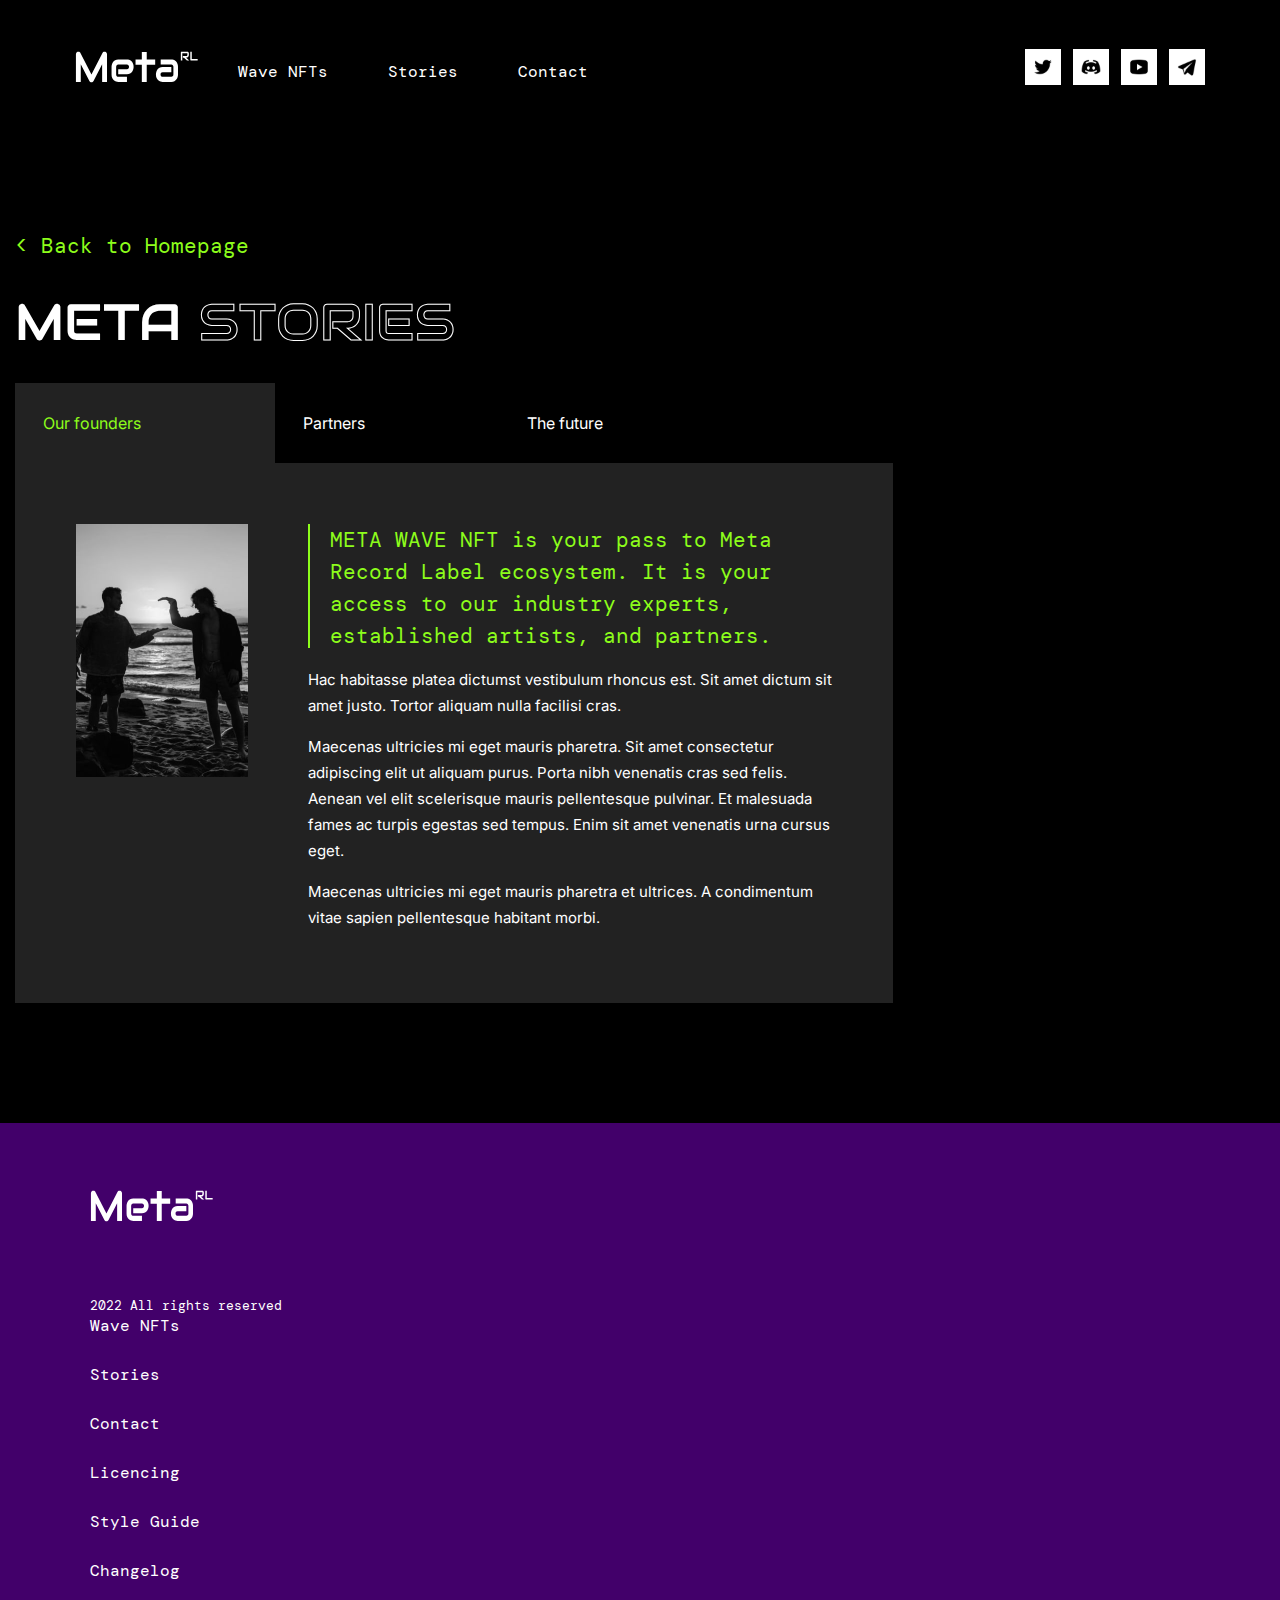
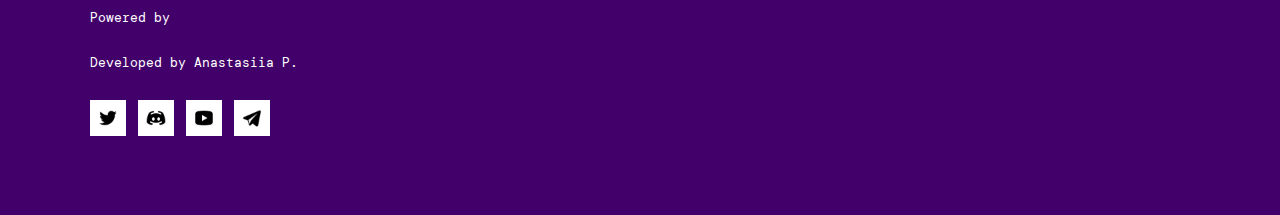
<file: stories.html>
<!DOCTYPE html>
<html lang="en">

<head>
    <meta charset="UTF-8">
    <meta name="viewport" content="width=device-width, initial-scale=1.0">
    <meta http-equiv="X-UA-Compatible" content="ie=edge">
    <title>Meta</title>
    <script src="https://cdnjs.cloudflare.com/ajax/libs/jquery/3.6.0/jquery.min.js" integrity="sha512-894YE6QWD5I59HgZOGReFYm4dnWc1Qt5NtvYSaNcOP+u1T9qYdvdihz0PPSiiqn/+/3e7Jo4EaG7TubfWGUrMQ==" crossorigin="anonymous" referrerpolicy="no-referrer"></script>
    <link href="https://fonts.googleapis.com/css2?family=Audiowide&family=DM+Mono:ital,wght@0,300;0,500;1,300;1,400;1,500&family=Inter:wght@100;200;300;400;500;600;700;800;900&display=swap" rel="stylesheet">
    <link rel="stylesheet" href="css/style.min.css">
</head>

<body>
    <header class="header">
        <div class="container">
            <div class="header__menu meta-stories__menu">
                <div class="menu">
                    <div class="logo">
                        <a href="index.html"><img src="img/logo.svg" alt=""></a>
                    </div>
                    <button class="menu__btn-media">
                                <span></span>
                            </button>
                    <div class="menu__flex">
                        <nav>
                            <ul class="menu__btn-list ">
                                <li class="menu__btn"><a href="#wave-nft">Wave NFTs</a></li>
                                <li class="menu__btn"><a href="stories.html">Stories</a></li>
                                <li class="menu__btn"><a href="contacts.html">Contact</a></li>
                            </ul>
                        </nav>
                        <div class="menu__links">
                            <div class="menu__link">
                                <a href="https://twitter.com/"><img src="img/twitter.svg" alt="twitter"></a>
                            </div>
                            <div class="menu__link">
                                <a href="https://discord.com/"><img src="img/discord.svg" alt="discord"></a>
                            </div>
                            <div class="menu__link">
                                <a href="https://www.youtube.com/"><img src="img/youtube.svg" alt="youtube"></a>
                            </div>
                            <div class="menu__link">
                                <a href="https://telegram.org/"><img src="img/telegram.svg" alt="telegram"></a>
                            </div>
                        </div>
                    </div>
                </div>
            </div>
        </div>
    </header>






    <div class="container">
        <div class="story meta-stories">
            <div class="meta-stories__btn">
                <a href="index.html">
                    < Back to Homepage</a>
            </div>
            <div class="meta-story__title title">META <span>STORIES</span></div>
            <div class="tabs">
                <input type="radio" name="tab-btn" id="tab-btn-1" value="" checked>
                <label for="tab-btn-1">Our founders</label>
                <input type="radio" name="tab-btn" id="tab-btn-2" value="">
                <label for="tab-btn-2">Partners</label>
                <input type="radio" name="tab-btn" id="tab-btn-3" value="">
                <label for="tab-btn-3">The future</label>
                <div id="content-1" class="story__content">
                    <div class="story__content-img"><img src="img/content.png" alt="content"></div>
                    <div class="story__container">
                        <div class="story__container-border"></div>
                        <div class="story__container-description">META WAVE NFT is your pass to Meta Record Label ecosystem. It is your access to our industry experts, established artists, and partners.</div>
                        <div class="story__container-text">
                            <p>Hac habitasse platea dictumst vestibulum rhoncus est. Sit amet dictum sit amet justo. Tortor aliquam nulla facilisi cras.</p>
                            <p>Maecenas ultricies mi eget mauris pharetra. Sit amet consectetur adipiscing elit ut aliquam purus. Porta nibh venenatis cras sed felis. Aenean vel elit scelerisque mauris pellentesque pulvinar. Et malesuada fames ac turpis
                                egestas sed tempus. Enim sit amet venenatis urna cursus eget.</p>
                            <p>Maecenas ultricies mi eget mauris pharetra et ultrices. A condimentum vitae sapien pellentesque habitant morbi.</p>
                        </div>
                    </div>
                </div>
                <div id="content-2" class="story__content--2">
                    <div class="story__container partners">
                        <p>Maecenas ultricies mi eget mauris pharetra. Sit amet consectetur adipiscing elit ut aliquam purus. Porta nibh venenatis cras sed felis. Aenean vel elit scelerisque mauris pellentesque pulvinar. Et malesuada fames ac turpis egestas
                            sed tempus. Enim sit amet venenatis urna cursus eget.</p>
                        <div><img class="story__content-logo" src="img/logoholder.png" alt="content"></div>
                    </div>
                </div>
                <div id="content-3" class="story__content--3">
                    <div class="story__container future">
                        <p>Hac habitasse platea dictumst vestibulum rhoncus est. Sit amet dictum sit amet justo. Tortor aliquam nulla facilisi cras.</p>
                        <p>Maecenas ultricies mi eget mauris pharetra. Sit amet consectetur adipiscing elit ut aliquam purus. Porta nibh venenatis cras sed felis. Aenean vel elit scelerisque mauris pellentesque pulvinar. Et malesuada fames ac turpis egestas
                            sed tempus. Enim sit amet venenatis urna cursus eget.</p>
                        <p>Maecenas ultricies mi eget mauris pharetra et ultrices. A condimentum vitae sapien pellentesque habitant morbi.</p>
                    </div>
                </div>
            </div>
        </div>
    </div>


    <footer class="footer">
        <div class="container">
            <div class="footer__inner">
                <div class="footer__logo">
                    <a><img src="img/logo.svg" alt="logo"></a>
                    <div class="footer__description">2022 All rights reserved</div>
                </div>
                <ul class="footer__list footer__list--1">
                    <a href="#">
                        <li class="footer__li">Wave NFTs</li>
                    </a>
                    <a href="#">
                        <li class="footer__li">Stories</li>
                    </a>
                    <a href="#">
                        <li class="footer__li">Contact</li>
                    </a>
                </ul>
                <ul class="footer__list footer__list--2">
                    <a href="#">
                        <li class="footer__li">Licencing</li>
                    </a>
                    <a href="#">
                        <li class="footer__li">Style Guide</li>
                    </a>
                    <a href="#">
                        <li class="footer__li">Changelog</li>
                    </a>
                </ul>
                <ul class="footer__list footer__list--3">
                    <a href="# ">
                        <li class=" footer__li ">Powered by</li>
                    </a>
                    <a href="# ">
                        <li class="footer__li ">Developed by Anastasiia P.</li>
                    </a>
                </ul>
                <nav class="footer__links ">
                    <div class="footer__link ">
                        <a href="# "><img src="img/twitter.svg " alt=" "></a>
                    </div>
                    <div class="footer__link ">
                        <a href="# "><img src="img/discord.svg " alt=" "></a>
                    </div>
                    <div class="footer__link ">
                        <a href="# "><img src="img/youtube.svg " alt=" "></a>
                    </div>
                    <div class="footer__link ">
                        <a href="# "><img src="img/telegram.svg " alt=" "></a>
                    </div>
                </nav>
            </div>
        </div>
    </footer>


    <script src="https://code.jquery.com/jquery-3.5.1.min.js "></script>
    <script src="https://cdnjs.cloudflare.com/ajax/libs/jquery/2.1.3/jquery.min.js "></script>
    <script src="js/libs.min.js "></script>
    <script src="js/main.scroll.js "></script>
</body>

</html>
</file>
